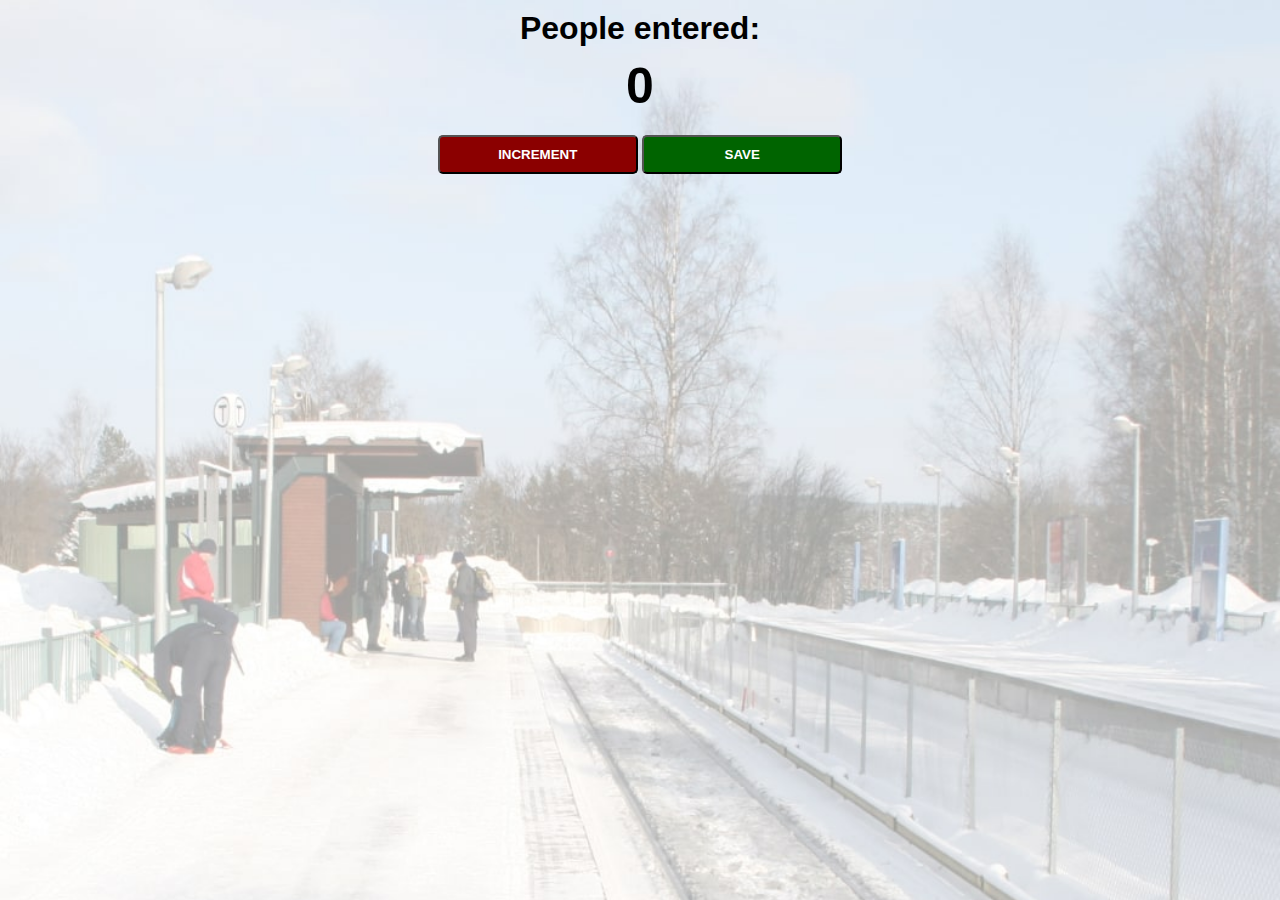
<file: Counter/index.html>
<!DOCTYPE html>
<heml>
    <head>
        <title>
            Index HTML file
        </title>
        <link rel="stylesheet" href="index.css">
    </head>
    <body>
         <h1>People entered:</h1>
         <h2 id="count-el">0</h2>
         <!-- 1. Create a INCREMENT button with the id="increment-btn" -->
         <button id="increment-btn" onclick="increment()">INCREMENT</button>
         <!-- <button id="decrement-btn" onclick="decrement()">DECREMENT</button> -->
        <!-- 
            2. Create a SAVE button.
            Set the id to "save-btn" and call the save() function when it's clicked.
         -->
         <button id="save-btn" onclick="save()">SAVE</button>

         
         
         
         
         
         
         
         
         
         
         <!-- drugite butoncheta -->
         <!-- <h1>Dogs entered:</h1>
         <h2 id="dogs-counter">0</h2>
         <button id="increase-dogs" onclick="incDoggo()">INCREMENT</button>
         <button id="decrease-dogs" onclick="decDoggo()">DECREMENT</button> -->
         
         
         
         
         
         
         <script src="index.js"></script>
         <script src="training.js"></script>
    </body>
</heml>
</file>
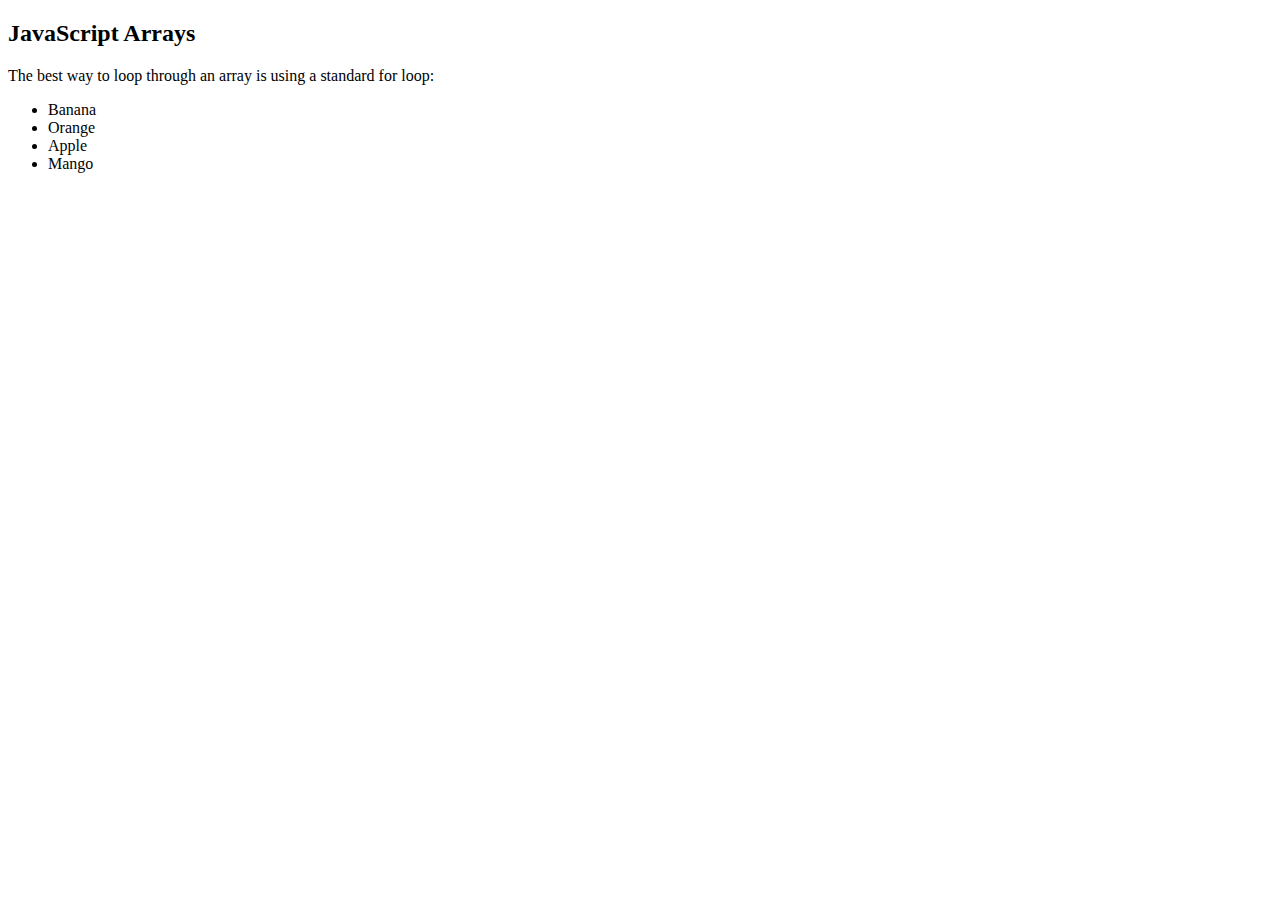
<file: Counter/training.html>
<!DOCTYPE html>
<html>
<body>

<h2>JavaScript Arrays</h2>

<p>The best way to loop through an array is using a standard for loop:</p>


<p id="demo"></p>

<script>
const fruits = ["Banana", "Orange", "Apple", "Mango"];
let fLen = fruits.length;

let text = "<ul>"; // tuk nqma nujda ot console.log samo deklarirash promenlivata, t.e. to v elementa nqma da q sloji, zashtoto ti ne si izvikal funkciq oshte, za da promenish DOM elementa.
    console.log("\nconsole log: " + text);

// tuka she gi izvartish dokolkoto e broikata na masiva
for (let i = 0; i < fLen; i++) {
  // tuka to pravi slednoto text=<ul>, to kato varti cikula shte mu dobavq vseki put po edin "fruits" + </li> kum predhotdnoto koeto e bilo t.e: <ul><li>Banana</li><li>Orange</li> i tn, dokato nakraq sled cikala shte mu sloji kum vsichko tova i edin </ul> zatvarqsht tag
  text += "<li>" + fruits[i] + "</li>"; 
  console.log("\nconsole log: " + text);
}

console.log("\nconsole log: " + text);

text += "</ul>";
console.log("\nconsole log: " + text);

document.getElementById("demo").innerHTML = text;
</script>

<script>
    const cars = ["Banana", "Orange", "Apple", "Mango"];

    let ul = "<ul>";
    fruits.forEach(myFunction);
    ul += "</ul>";

    document.getElementById("demo").innerHTML = text;

    function myFunction(value) {
    ul += "<li>" + value + "</li>";
    }


</script>

<!-- 
console log: <ul>
console log: <ul><li>Banana</li>
console log: <ul><li>Banana</li><li>Orange</li>
console log: <ul><li>Banana</li><li>Orange</li><li>Apple</li>
console log: <ul><li>Banana</li><li>Orange</li><li>Apple</li><li>Mango</li>
console log: <ul><li>Banana</li><li>Orange</li><li>Apple</li><li>Mango</li>
console log: <ul><li>Banana</li><li>Orange</li><li>Apple</li><li>Mango</li></ul> -->



<!--
    nai vajniq urok e, che dokato ne si izvikal funkciq tiq procesi ne startirat, kakto i che kato purvonachalno inicializirash promenlivata ti ne si q izvikal nikude i tq vse oshte ne e vidima, posle ako si q slojil vuv cikula / funkciqta tam shte se izvika i pokaje.

--> 

</body>
</html>
</file>
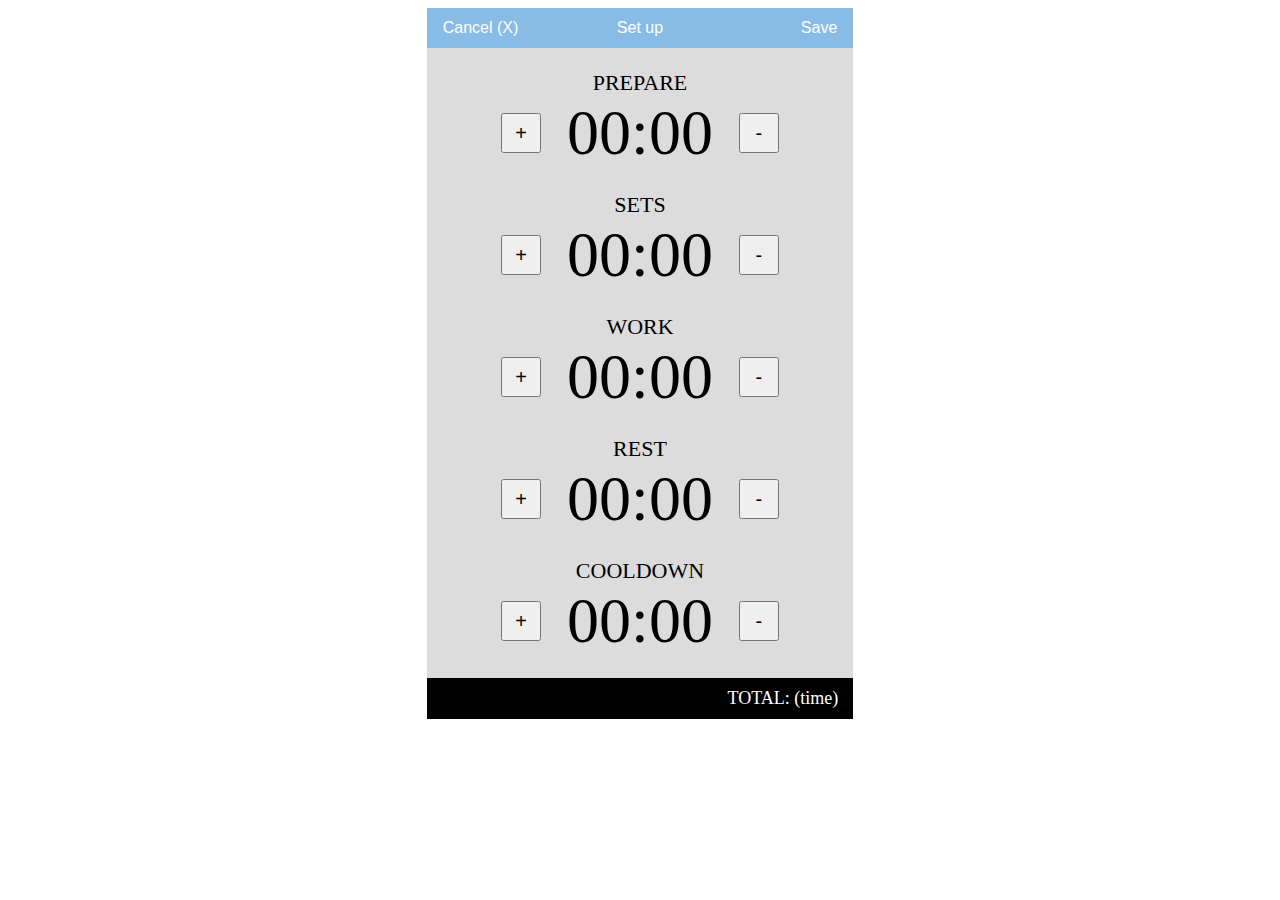
<file: Interval Timing vanilla JS/home.html>
<!DOCTYPE html>
<html lang="en-us">
    <head>
        <meta charset="UTF-8">
        <meta name="viewport" content="width=device-width, initial-scale=1.0">
        <title>Interval Training</title>
        <link rel="stylesheet" type="text/css" href="home.css" />
    </head>

    <body>
        <div class="container">
            <header class="headers">
                <div class="left">
                    <!-- cancel option da e vidimo samo v edit mode -->
                    <button>Cancel (X)</button>
                  </div>
                
                  <div class="center-edit-button-header">
                    <!-- Edit button -->
                    <button>Set up</button>
                  </div>
                
                  <div class="right">
                    <button>Save</button>
                  </div>
            </header>

            <main>
                <!-- PREPARE -->
                <div class="timer">
                    <p class="preset-header">PREPARE</p>
                    <div class="timer-controls">
                    <!-- <button id="prepare-increment-minutes">+</button> -->
                    <button id="prepare-increment-seconds">+</button>

                    <div class="timer-display">
                        <span id="minutes">00</span>:<span id="seconds">00</span>
                    </div>

                    <!-- <button id="prepare-decrement-minutes">-</button> -->
                    <button id="prepare-decrement-seconds">-</button>
                    </div>
                </div>

                <!-- SETS -->
                <div class="timer">
                    <p class="preset-header">SETS</p>
                    <div class="timer-controls">
                    <button id="prepare-increment-seconds" onclick="incrementSeconds()">+</button>

                    <div class="timer-display">
                        <span id="minutes">00</span>:<span id="seconds">00</span>
                    </div>
                    
                    <button id="prepare-decrement-seconds">-</button>
                    </div>
                </div>


                <!-- WORK -->
                <div class="timer">
                    <p class="preset-header">WORK</p>
                    <div class="timer-controls">
                        <button id="prepare-increment-seconds">+</button>

                        <div class="timer-display">
                        <span id="minutes">00</span>:<span id="seconds">00</span>
                        </div>
                        
                        <button id="prepare-decrement-seconds">-</button>
                    </div>
                </div>


                <!-- REST -->
                <div class="timer">
                    <p class="preset-header">REST</p>
                    <div class="timer-controls">
                    <button id="prepare-increment-seconds">+</button>

                    <div class="timer-display">
                        <span id="minutes">00</span>:<span id="seconds">00</span>
                    </div>

                    <button id="prepare-decrement-seconds">-</button>
                    </div>
                </div>


                <!-- COOLDOWN -->
                <div class="timer bottom-element">
                    <p class="preset-header">COOLDOWN</p>
                    <div class="timer-controls">
                    <button id="prepare-increment-seconds" onclick="incrementSeconds()">+</button>

                    <div class="timer-display">
                        <span id="minutes">00</span>:<span id="seconds">00</span>
                    </div>
                    
                    <button id="prepare-decrement-seconds">-</button>
                    </div>
                </div>

            </main>


            <footer class="footers">
                <p class="total">TOTAL: (time)</p>
            </footer>


            <script src="home.js"></script>
        </div>
    </body>
</html>
</file>
<file: Counter/index.css>
body {
    background-image: url("station.jpg");
    background-size: cover;
    font-family: -apple-system, BlinkMacSystemFont, 'Segoe UI', Roboto, Oxygen, Ubuntu, Cantarell, 'Open Sans', 'Helvetica Neue', sans-serif;
    font-weight: bold;
    text-align: center;
}

h1 {
    margin-top: 10px;
    margin-bottom: 10px;
}

h2 {
    font-size: 50px;
    margin-top: 0;
    margin-bottom: 20px;
}

button {
    padding-top: 10px;
    padding-bottom: 10px;
    color: white;
    font-weight: bold;
    width: 200px;
    margin-bottom: 5px;
    border-radius: 5px;
    background: darkred;
}

button:hover {
    border-color: aquamarine;
    background: white;
    color: darkred;
}

button:active {
    background-color: aqua;
    color: chocolate;
}

#increment-btn {
    
}

#save-btn {
    background: darkgreen;
}
</file>
<file: Interval Timing vanilla JS/home.css>
.container {
    margin: 0 auto;
    width: 33.33vw;
}

.headers {
    display: flex;
    justify-content: space-between;
    background-color: rgb(137, 188, 229);
    padding: 10px;
  }
  
  .headers > div.left {
    flex: 1;
    text-align: left;
  }
  
  .headers > div.center {
    display: flex;
    justify-content: center;
    align-items: center;
  }

  .headers > div.right {
    flex: 1;
    text-align: right;
  }

  .headers button {
    background-color: transparent;
    border: none;
    font-size: 16px;
    color: white;
    cursor: pointer;
  }

.timer {
    display: flex;
    flex-direction: column;
    align-items: center;
    background-color: gainsboro;
  }
  
  .timer-controls {
    display: flex;
    justify-content: space-between;
    align-items: center;
    margin: 0;
    padding: 0;
  }
  
  .timer-controls button {
    font-size: 20px;
    margin: 0 1rem;
    height: 40px;
    width: 40px;
  }
  
  .timer-display {
    display: flex;
    font-size: 4rem;
    cursor: pointer;
    margin: 0 10px;
    padding: 0;

  }

  .bottom-element {
    padding: 0 0 20px;
  }


.preset-header {
    display: flex;
    font-size: 22px;
    margin: 22px 0 0;
}



.footers {
    display: flex;
    background-color: black;
    margin: 0;
    padding: 0;
    justify-content: flex-end;
  }

  .total {
    font-size: large;
    color: white;
    padding: 10px 15px 10px;
    margin: 0;
  }
</file>
